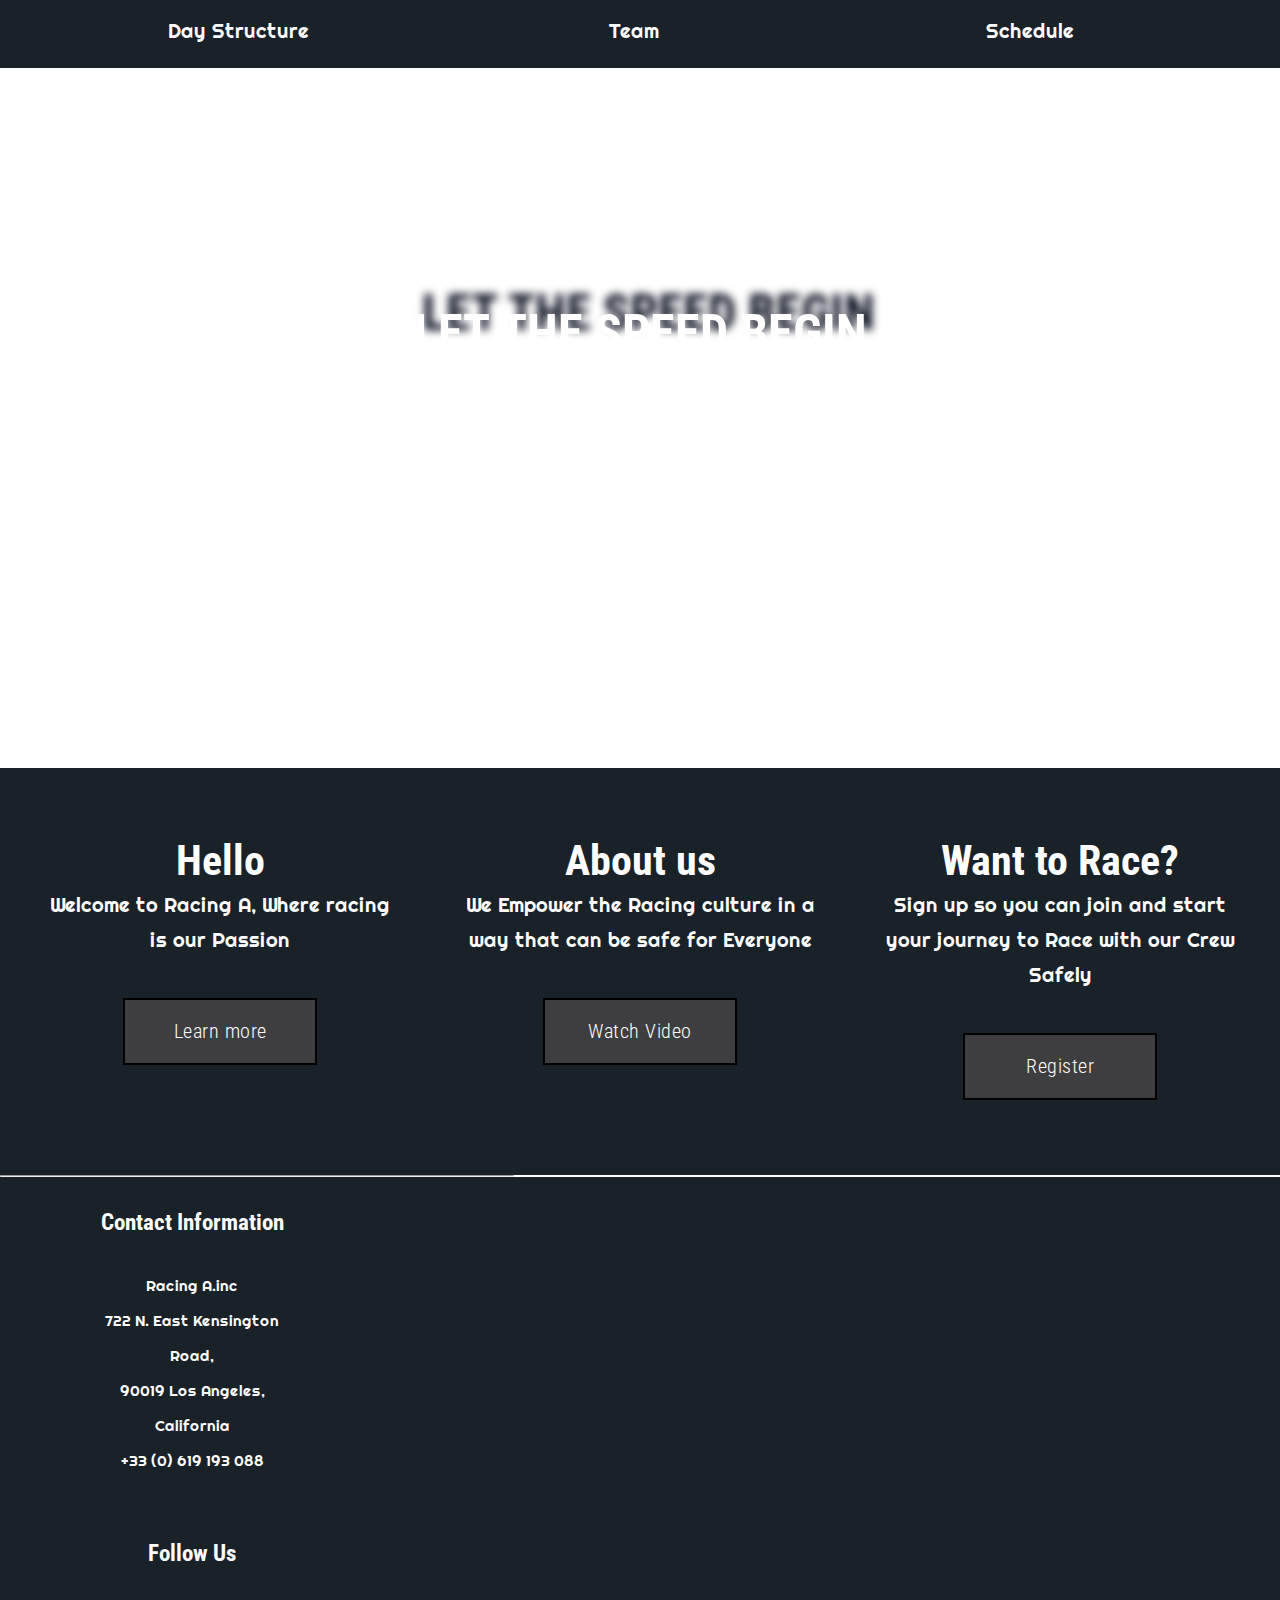
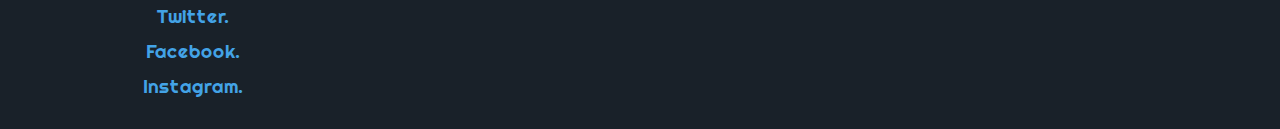
<file: index.html>
<!DOCTYPE html>
<html lang="en">
<head>
  <link rel="stylesheet" href="style.css">
  <link href="https://fonts.googleapis.com/css?family=Righteous" rel="stylesheet">
  <meta charset="UTF-8">
  <title>Racing A</title>
</head>
<body>
  <nav class="nav-bar">
      <ul class ="nav-bar-ul">
        <li><a href="howWeStructure.html" class ="nav-bar-item nav-bar-li"> Day Structure</a></li>
        <li><a href="team.html" class ="nav-bar-item nav-bar-li"> Team</a></li>
        <li><a href="schedule.html" class ="nav-bar-item nav-bar-li"> Schedule</a></li>
      </ul>
  </nav>
<div class="header">
  <h1>
    Racing Alex
  </h1>

  <h2>Let The Speed Begin</h2>
  <aside class="quote">
    <i>"Racing Is a Matter of Spirit. Not Strength”</i>
    <p>Janet Guthrie</p>
  </aside>
  </div>

<section class="dark-background" id="general-information">
  <div class="container">
  <article class="col col-3">
    <h3>Hello</h3>
    <p class="text" >Welcome to Racing A, Where racing is our Passion</p>
    <a href="https://www.nissanusa.com/" class= "link-btn">Learn more</a>
  </article>
  <article class="col col-3 col-middle">
    <h3>About us </h3>
    <p class="text">We Empower the Racing culture in a way that can be safe for Everyone</p>
    <a href="https://www.youtube.com/watch?v=0IXg-9tKZek" class= "link-btn">Watch Video</a>
  </article>
  <article class="col col-3">
      <h3>Want to Race?</h3>
      <p class="text">Sign up so you can join and start your journey to Race with our Crew Safely </p>
      <a href="register.html" class= "link-btn">Register</a>
  </article>
  <div class="clearfix">

  </div>
</div>

</section>
<hr>

  <section class="col col-3 dark-background" >
  <div class="footer">
      <h5>Contact Information</h5>
      <address class ="address">
        
         Racing A.inc <br>722 N. East Kensington Road,<br>90019 Los Angeles,<br>California<br>+33 (0) 619 193 088
         
        </address>
      <h5>Follow Us</h5>
        <ul>
          <li><a href="https://twitter.com/AlexMartin_xo">Twitter.</a></li>
          <li><a href="https://www.facebook.com/zuck">Facebook.</a></li>
          <li><a href="https://instagram.com/therock?utm_source=ig_profile_share&igshid=1usxipvnt1jam">Instagram.</a></li>
        </ul>
</div>
</section>
<section class="dark-background">
<div class="container map-frame dark-background">
  <iframe src="https://www.google.com/maps/embed?pb=!1m18!1m12!1m3!1d3305.0498272825607!2d-118.25399078478459!3d34.0682369306016!2m3!1f0!2f0!3f0!3m2!1i1024!2i768!4f13.1!3m3!1m2!1s0x80c2c7b3410eb11b%3A0x884808ca31aedd68!2sFast+and+Furious+House!5e0!3m2!1sen!2ses!4v1541975752015" width="600" height="375" frameborder="0" style="border:0 solid  #3E3E40" allowfullscreen></iframe>
</div>
<div class="clearfix">

  </div>
</section>  
 
 
</body>
</html>
</file>
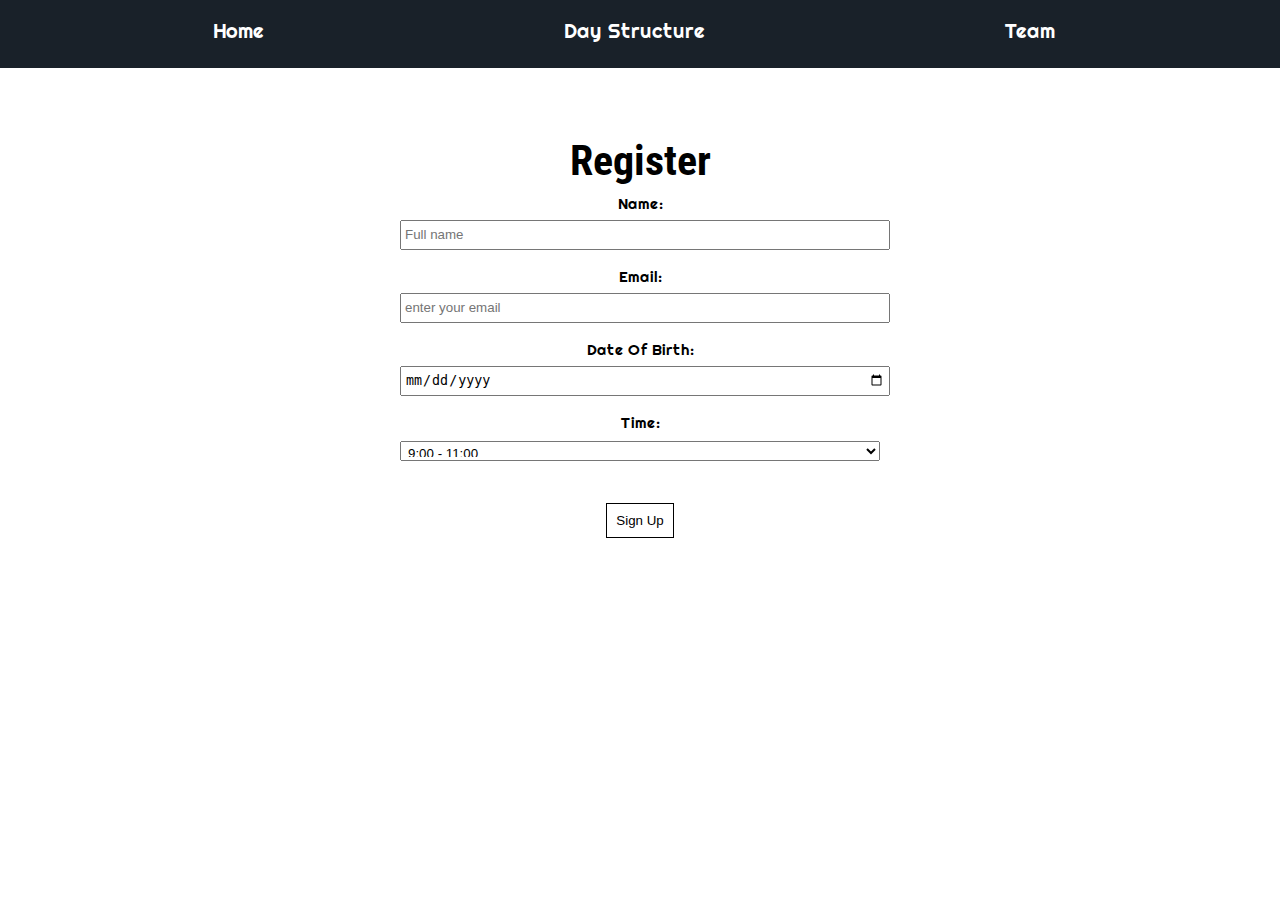
<file: register.html>
<!DOCTYPE html>
<html lang="en">
<head>
  <link rel="stylesheet" href="style.css">
  <link href="https://fonts.googleapis.com/css?family=Righteous" rel="stylesheet">
  <meta charset="UTF-8">
  <title>Racing A</title>
</head>
<body>
  <nav class="nav-bar">
      <ul class ="nav-bar-ul">
          <li><a href="index.html" class ="nav-bar-item nav-bar-li"> Home</a></li>
        <li><a href="howWeStructure.html" class ="nav-bar-item nav-bar-li"> Day Structure</a></li>
        <li><a href="team.html" class ="nav-bar-item nav-bar-li"> Team</a></li>

      </ul>
  </nav>
<section id = "schedule">
    <div class="container">
     
      <h3>Register</h3>
      <form action="/register" class="slot-form">
        <div class = "slot-form-container">
          <label for="participants"> Name:</label>
          <input type ="text" placeholder="Full name">
        </div>
        <div class = "slot-form-container">
            <label for ="email">Email:</label>
            <input type="email" placeholder ="enter your email">
          </div>
        <div class = "slot-form-container">
            <label for="date">Date Of Birth:</label>
            <input type ="date">
          </div>
          <div class = "slot-form-container">
          <label for ="time">Time: </label>
          <select name="Time">
              <option value="early">9:00 - 11:00</option>
              <option value="mid">12:00 - 14:00</option>
              <option value="late">15:00 - 17:00</option>
          </select>
          </div>
          <div class ="slot-form-container">
              <button>Sign Up</button>
          </div>
      </form>
    </div>
  </section> 

  </body>
  </html>
</file>
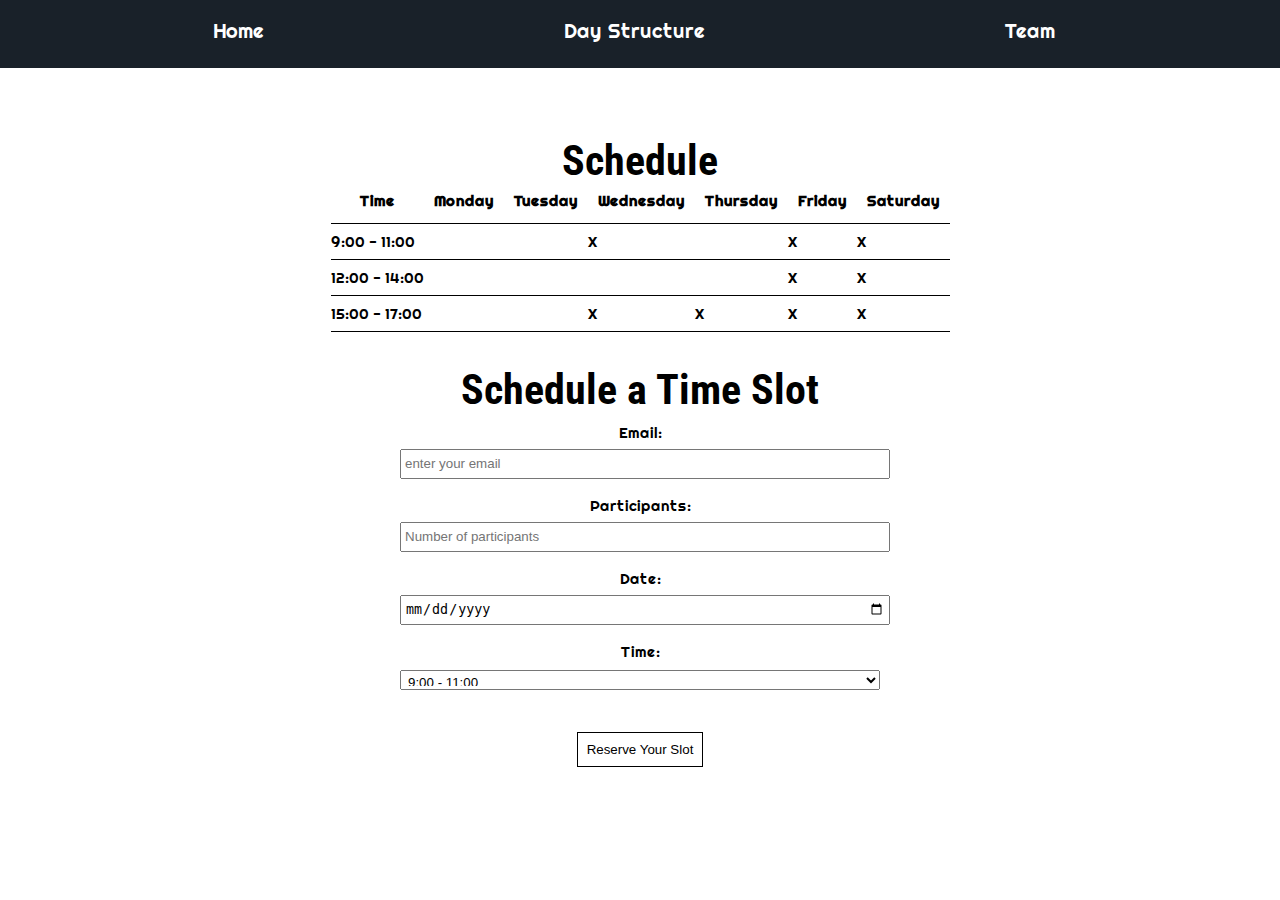
<file: schedule.html>
<!DOCTYPE html>
<html lang="en">
<head>
  <link rel="stylesheet" href="style.css">
  <link href="https://fonts.googleapis.com/css?family=Righteous" rel="stylesheet">
  <meta charset="UTF-8">
  <title>Racing A</title>
</head>
<body>
  <nav class="nav-bar">
      <ul class ="nav-bar-ul">
          <li><a href="index.html" class ="nav-bar-item nav-bar-li"> Home</a></li>
        <li><a href="howWeStructure.html" class ="nav-bar-item nav-bar-li"> Day Structure</a></li>
        <li><a href="team.html" class ="nav-bar-item nav-bar-li"> Team</a></li>

      </ul>
  </nav>
<section id = "schedule">
    <div class="container">
      <h3>Schedule</h3>
      <table class="schedule-table"  cellpadding="0" cellspacing="0">
          <tbody>
            <tr>
                <th>Time</th>
                <th>Monday</th>
                <th>Tuesday</th>
                <th>Wednesday</th>
                <th>Thursday</th>
                <th>Friday</th>
                <th>Saturday</th>
            </tr>
            <tr>
              <td>9:00 - 11:00</td>
              <td></td>
              <td></td>
              <td>X</td>
              <td></td>
              <td>X</td>
              <td>X</td>
            </tr>
          
            <tr>
              <td>12:00 - 14:00</td>
              <td></td>
              <td></td>
              <td></td>
              <td></td>
              <td>X</td>
              <td>X</td>
            </tr>
            
            <tr>
              <td>15:00 - 17:00</td>
              <td></td>
              <td></td>
              <td>X</td>
              <td>X</td>
              <td>X</td>
              <td>X</td>
            </tr>
          </tbody>
          </table>
      <h3>Schedule a Time Slot</h3>
      <form action="/register" class="slot-form">
        <div class = "slot-form-container">
          <label for ="email">Email:</label>
          <input type="email" placeholder ="enter your email">
        </div>
        <div class = "slot-form-container">
          <label for="participants"> Participants:</label>
          <input type ="number" placeholder="Number of participants">
        </div>
        <div class = "slot-form-container">
            <label for="date">Date:</label>
            <input type ="date">
          </div>
          <div class = "slot-form-container">
          <label for ="time">Time: </label>
          <select name="Time">
              <option value="early">9:00 - 11:00</option>
              <option value="mid">12:00 - 14:00</option>
              <option value="late">15:00 - 17:00</option>
          </select>
          </div>
          <div class ="slot-form-container">
              <button>Reserve Your Slot</button>
          </div>
      </form>
    </div>
  </section> 

  </body>
  </html>
</file>
<file: style.css>
@import url('https://fonts.googleapis.com/css?family=Roboto+Condensed:700|Roboto:100,300,700');

* {
    margin:  0;
    padding: 0;
}
body {
  margin: 0;
  padding: 0;
  font-family: 'Righteous', cursive;
  font-size: 10px;
  line-height: 3.5em;
  font-weight: 300;

}

h1,h2,h3,h4,h5 {
  font-family: Roboto Condensed;
  color:white;
}
 
h1  {
  font-size: 8em;
  text-align: center;
  text-transform: uppercase;
  font-family: 'Righteous', cursive;
  color: white;
  margin-top: 80px;
}
h2 { 
  font-size: 5em;
  text-align: center;
  text-transform:uppercase;
  color:white;
  text-shadow: #020819 8px -20px 9px;
  line-height: 4em;
}

h3 { 
  text-align: center;  font-size: 4.2em;

  color:white;

}

h4 { 
  font-size: 1.5em;
  letter-spacing : 0.4px ;
  margin-bottom: 15px;

}

h5 { 
  font-size: 1.2em;
  line-height: 4em;


}

aside {
  position: absolute;
}

.nav-bar { 

  background-color: rgb(25, 33, 41);
  color:white;
  text-align: center;
  padding-bottom: 14px;
  padding-top: 14px;
  height: 40px;

}

.nav-bar-ul {
  width: 1200px;
  margin: 0 auto;
  list-style-type: none;
}
.nav-bar-li {
  list-style-type: none;
  text-align: center;
  float: left;
  width: 33%;
}

.nav-bar-item {
  font-size: 2em;
  color:white;
  text-decoration-line: none;
}
 
.header {
  height: 650px;
  background-image: url(https://i.pinimg.com/originals/26/b5/44/26b5440cc8f78db20e5c5e636fb7fe67.jpg);
  background-position: 0 0;
  background-repeat: no-repeat;
  background-size: cover;
  padding-top: 50px;
  position: relative;
}

.quote {
  font-size: 1.5em;
  left: 5%;
  bottom: 10vh;
  color:white;
}

.dark-background {
  background-color: rgb(25, 33, 41);
  color:white;
}

.container {
  width: 1200px;
  margin: 0 auto;
  padding: 75px 0;
}

#general-information .text {
  font-size: 2em;
  font-weight: 100;
  text-align: center;
  margin-bottom: 10px;
  margin-top: 10px;
}

.link-btn {
  background-color: #3E3E40;
  color:white;
  font-family: Roboto Condensed;
  font-size: 2em;
  letter-spacing: 0.5px;
  text-align: center;
  text-decoration: none;
  display:  block;
  width: 150px;
  margin: 40px auto 0 auto;
  padding: 14px 20px 14px 20px;
  border: 2px black solid; 
  /* opacity: 0.2; */
}

.service-box {
  font-size: 1.7em;
  text-align: center;
  border: 2px, solid, #eee;
  border-radius: 20px;
  box-sizing: border-box;
  box-shadow: 2px 2px 10px 0 #eee;
  margin: 50px 5% 0 5%;
  padding: 20px;
  width: 40%;

}

.service-box img {
  width: 125px;
}

.service-box h4 {
  color:black;
}

#team .section-text {
  font-size: 1.9em;
  text-align: center;
}

#team .member-name {
  font-size: 1.5em;
  font-weight: 700;
  display: block;
  text-align: center;
}
#team img {
  width: 100%;
  height: 250px;
}

#structure h3 {
  color:black;
}

#schedule h3 {
  color:black;
}

hr {
  /* margin:20px auto 30px auto; */
  background-color: black;
  color:black;
  width: 40%;
}
.section-text {
  width: 60%;
  margin: 10px auto;
}

.footer {
  text-align: center;
  font-size: 1.9em;
  padding-left: 100px;
  padding-right: 100px;
  padding-bottom: 25px;

}

.footer a {
  color: rgb(67, 163, 230);
  text-decoration: none;
}
.footer li {
  list-style: none;
}
.address {
  font-size: 0.8em;
  font-style: normal;
  margin-bottom: 30px;
  color:white;
}

.col { 
  float: left;
 }

.col-3 { 
  width: 30%;

 }
 .col-middle {
   width: 30%;
   margin-left: 5%;
   margin-right: 5%;
  } 
.clearfix { 
    clear: both;
   }

   
   
   
   .map-frame {
    height: 375px;
    position: absolute;
    /* width: 60%; */
    /* padding-right: 40px; */
    margin-left: 600px;
   }

   .schedule-table {
    margin: 0 auto  40px  auto;
    font-size: 1.5em;

   }

td {
  border-bottom: 1px solid black;
}
th {
  border-bottom: 1px solid black;
  padding-top: 5px; 
  padding-bottom: 5px;
  padding-left: 10px;
  padding-right: 10px;
}

.slot-form-container {
  width: 40%;
  margin: 18px auto 0 auto;
  font-size: 1.5em;
  text-align: center;
}

label {
  display: block;
  margin-bottom: 5px;
  line-height: 15px;
}

.slot-form-container input {
  height: 20px;
  outline: none;
  padding: 3px 3px 3px 3px;
  width: 100%;
}

.slot-form-container select {
  height: 20px;
  outline: none;
  padding: 3px 3px 3px 3px;
  width: 100%;
}

.slot-form-container button {
  border: 1px solid black;
  color: black;
  background-color: white;
  padding: 9px 9px 9px 9px;
  margin-top: 15px;
}
#lastBox {
  margin-right:100px;
}

#hr{
  width: 80%;
  border: 1px solid white;
  margin-left: 30px;
}

#navBlack {
  
    background-color: black;
    color:white;
    text-align: center;
    padding-bottom: 14px;
    padding-top: 14px;
    height: 40px;
  
  
}
</file>
